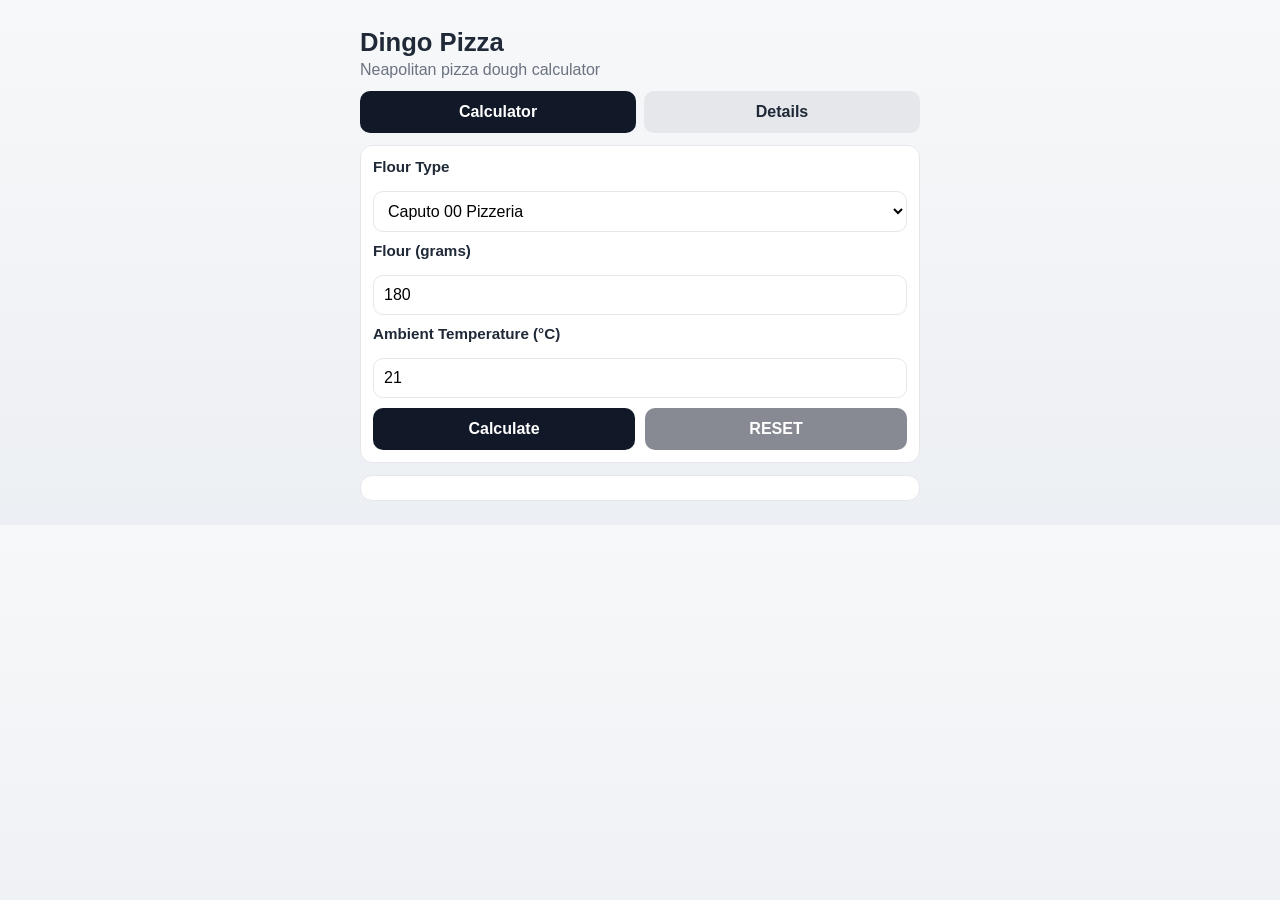
<file: index.html>
<!doctype html>
<html lang="en">
<head>
  <meta charset="UTF-8" />
  <meta name="viewport" content="width=device-width, initial-scale=1.0" />
  <title>Dingo Pizza</title>
  <link rel="stylesheet" href="style.css" />
</head>
<body>
  <main class="app">
    <header class="app-header">
      <h1>Dingo Pizza</h1>
      <p class="subtitle">Neapolitan pizza dough calculator</p>
    </header>

    <nav class="tabs" role="tablist">
      <button class="tab-btn is-active" data-tab="calculator" role="tab" aria-selected="true">Calculator</button>
      <button class="tab-btn" data-tab="details" role="tab" aria-selected="false">Details</button>
    </nav>

    <section id="calculator" class="tab-panel" role="tabpanel">
      <section class="card">
        <div class="inputs">
          <label for="flour-type">Flour Type</label>
          <select id="flour-type">
            <option value="caputo" selected>Caputo 00 Pizzeria</option>
            <option value="t65">Spanish T65</option>
          </select>

          <label for="flour">Flour (grams)</label>
          <input type="number" id="flour" min="90" step="1" value="180" placeholder="e.g. 180" />

          <label for="temp">Ambient Temperature (°C)</label>
          <input type="number" id="temp" min="0" max="45" step="0.5" value="21" placeholder="e.g. 21" />

          <div class="button-row">
            <button id="calculate">Calculate</button>
            <button id="reset" disabled>RESET</button>
          </div>
        </div>
      </section>

      <section class="card" id="ingredients"></section>
    </section>

    <section id="details" class="tab-panel" role="tabpanel" hidden>
      <section class="card">
        <h2 class="ingredients-title">Calculation Settings</h2>
        <p class="note">Defaults use the HOME-OVEN-220-7C profile. Changes create a custom profile.</p>
        <div class="inputs settings-inputs">
          <label for="oven-temp">Oven Temperature (°C)</label>
          <input type="number" id="oven-temp" min="150" max="350" step="5" value="220" />

          <label for="fridge-temp">Refrigerator Temperature (°C)</label>
          <input type="number" id="fridge-temp" min="0" max="15" step="0.5" value="7" />

          <label for="hydration-mode">Hydration Mode</label>
          <select id="hydration-mode">
            <option value="auto" selected>Auto recommendation</option>
            <option value="manual">Manual override</option>
          </select>
          <input type="number" id="manual-hydration" min="40" max="100" step="0.1" value="62" hidden placeholder="Hydration (%)" />

        </div>
      </section>

    </section>
  </main>

  <script src="script.js"></script>
</body>
</html>
</file>
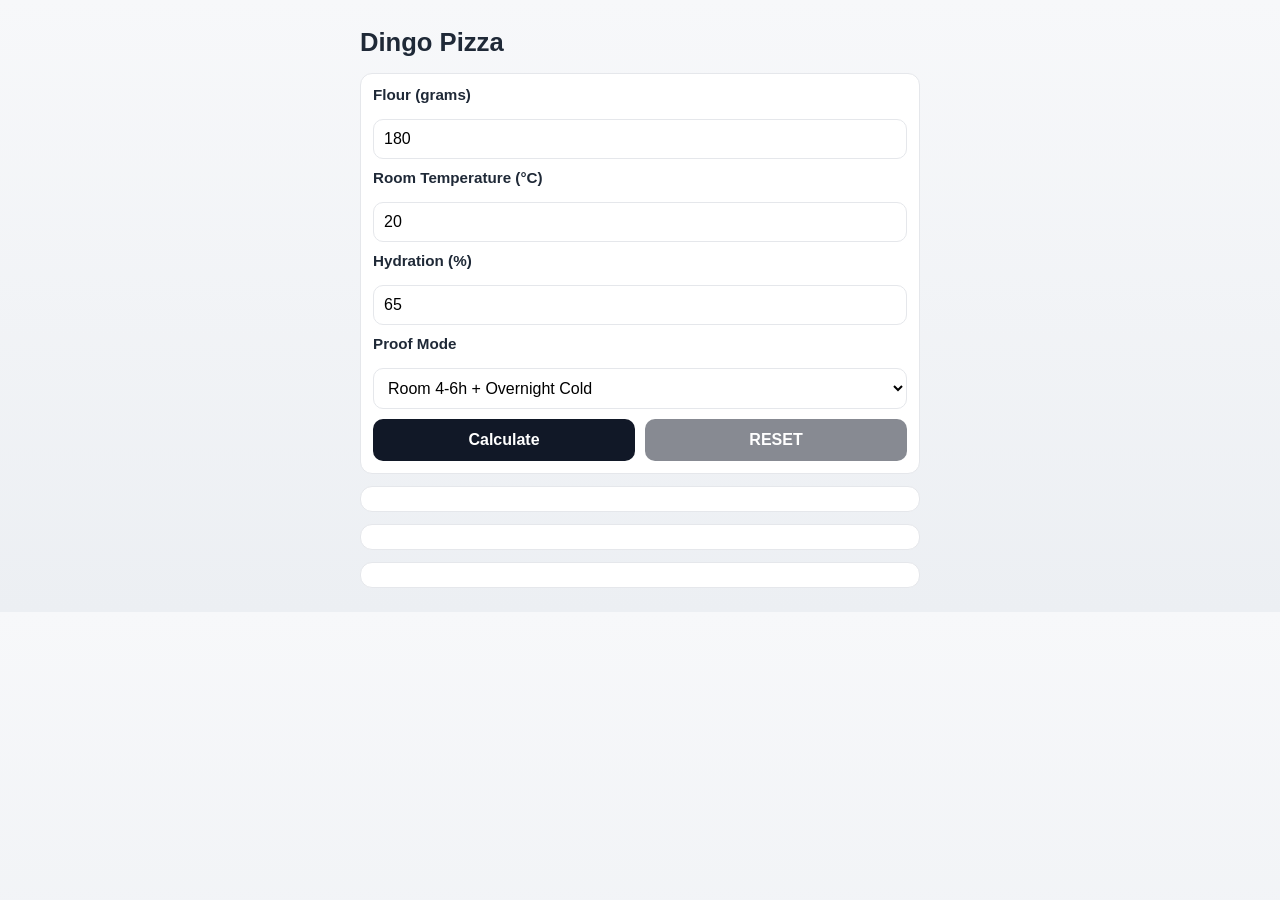
<file: bak_index.html>
<!doctype html>
<html lang="en">
<head>
  <meta charset="UTF-8" />
  <meta name="viewport" content="width=device-width, initial-scale=1.0" />
  <title>Dingo Pizza</title>
  <link rel="stylesheet" href="style.css" />
</head>
<body>
  <main class="app">
    <h1>Dingo Pizza</h1>
    <section class="card">
      <div class="inputs">
        <label for="flour">Flour (grams)</label>
        <input type="number" id="flour" min="1" step="0.1" value="180" placeholder="e.g. 500" />

        <label for="temp">Room Temperature (°C)</label>
        <input type="number" id="temp" min="0" max="40" step="0.1" value="20" placeholder="e.g. 22" />

        <label for="hydration">Hydration (%)</label>
        <input type="number" id="hydration" min="40" max="90" step="0.1" value="65" />

        <label for="proof-mode">Proof Mode</label>
        <select id="proof-mode">
          <option value="room_overnight" selected>Room 4-6h + Overnight Cold</option>
          <option value="room_temperature">Room Temperature</option>
        </select>

        <div class="button-row">
          <button id="calculate">Calculate</button>
          <button id="reset" disabled>RESET</button>
        </div>
      </div>
    </section>

    <section class="card" id="ingredients"></section>

    <section class="card timeline-card" id="timeline"></section>
    <section class="card" id="stages"></section>
  </main>

  <script src="script.js"></script>
</body>
</html>
</file>
<file: style.css>
:root {
  --bg: #f4f5f7;
  --surface: #ffffff;
  --text: #1f2937;
  --muted: #6b7280;
  --border: #e5e7eb;
  --track: #ddd;
  --success: #4caf50;
  --complete: #2196f3;
  --autolyse: #ff3b30;
  --fermentation: #0ea5e9;
  --proofing: #34d399;
}

* {
  box-sizing: border-box;
}

body {
  margin: 0;
  font-family: "Segoe UI", Tahoma, Geneva, Verdana, sans-serif;
  background: linear-gradient(180deg, #f7f8fa 0%, #eceff3 100%);
  color: var(--text);
  padding: 16px;
}

.app {
  max-width: 560px;
  margin: 0 auto;
  display: grid;
  gap: 12px;
}

h1 {
  margin: 4px 0;
  font-size: 1.6rem;
}

.subtitle {
  margin: 0;
  color: var(--muted);
}

.tabs {
  display: grid;
  grid-template-columns: 1fr 1fr;
  gap: 8px;
}

.tab-btn {
  background: #e5e7eb;
  color: #1f2937;
}

.tab-btn.is-active {
  background: #111827;
  color: #fff;
}

.tab-panel {
  display: grid;
  gap: 12px;
}

.tab-panel[hidden] {
  display: none;
}

.card {
  background: var(--surface);
  border: 1px solid var(--border);
  border-radius: 12px;
  padding: 12px;
}

.inputs {
  display: grid;
  gap: 10px;
}

label {
  font-weight: 600;
  font-size: 0.95rem;
}

input {
  width: 100%;
  margin-top: 6px;
  padding: 10px;
  border-radius: 10px;
  border: 1px solid var(--border);
  font-size: 1rem;
}

select {
  width: 100%;
  margin-top: 6px;
  padding: 10px;
  border-radius: 10px;
  border: 1px solid var(--border);
  font-size: 1rem;
  background: #fff;
}

button {
  padding: 12px;
  width: 100%;
  border-radius: 10px;
  border: 0;
  font-size: 1rem;
  font-weight: 600;
  background: #111827;
  color: #fff;
}

button:disabled {
  opacity: 0.5;
}

#reset:not(:disabled) {
  background: #f59e0b;
  color: #111827;
}

.button-row {
  display: grid;
  grid-template-columns: 1fr 1fr;
  gap: 10px;
}

.ingredients-title {
  margin: 0 0 8px;
  font-size: 1rem;
}

.ingredients-grid {
  display: grid;
  grid-template-columns: 1fr 1fr;
  gap: 8px;
}

.ingredient-item {
  border: 1px solid var(--border);
  border-radius: 10px;
  padding: 10px;
}

.ingredient-item strong {
  display: block;
  color: var(--muted);
  font-size: 0.85rem;
  margin-bottom: 4px;
}

.timeline-card h2 {
  margin: 0 0 4px;
  font-size: 1rem;
}

.timeline-total {
  margin: 0 0 10px;
  color: var(--muted);
  font-weight: 600;
}

.timeline-track {
  position: relative;
  width: 100%;
  height: 28px;
  border-radius: 0;
  background: var(--track);
  overflow: hidden;
}

.timeline-segment {
  display: grid;
  place-items: center;
  height: 100%;
  float: left;
  min-width: 16%;
  color: #fff;
  font-weight: 700;
}

.timeline-legend {
  margin: 10px 0 0;
  display: grid;
  grid-template-columns: 1fr;
  gap: 6px;
  padding: 0;
  list-style: none;
}

.timeline-legend li {
  display: grid;
  grid-template-columns: auto 1fr auto;
  gap: 8px;
  align-items: center;
  color: var(--muted);
  font-size: 1rem;
  font-weight: 600;
  border: 1px solid var(--border);
  border-radius: 10px;
  padding: 10px;
}

.timeline-legend strong {
  color: var(--text);
}

.swatch {
  display: block;
  width: 12px;
  height: 12px;
  border-radius: 999px;
}

.stage-step {
  font-size: 0.8rem;
  text-transform: uppercase;
}

.note {
  margin: 10px 0 0;
  color: var(--muted);
  font-size: 0.9rem;
}

.ball-list {
  margin: 0;
  padding: 0;
  list-style: none;
  display: grid;
  gap: 8px;
}

.ball-list li {
  display: grid;
  gap: 2px;
  border: 1px solid var(--border);
  border-radius: 10px;
  padding: 10px;
  color: var(--muted);
  font-size: 0.9rem;
}

.ball-list li strong {
  color: var(--text);
}

.advice {
  margin-top: 10px;
  border-left: 4px solid var(--complete);
  background: #eff6ff;
  border-radius: 0 10px 10px 0;
  padding: 10px;
  font-size: 0.9rem;
}

.info-list {
  display: grid;
  gap: 8px;
}

.info-row {
  display: grid;
  grid-template-columns: auto 1fr;
  gap: 10px;
  font-size: 0.9rem;
  color: var(--text);
}

.info-label {
  color: var(--muted);
  font-weight: 600;
  white-space: nowrap;
}

.confidence {
  font-weight: 700;
}

.confidence-high {
  color: #2e7d32;
}

.confidence-medium {
  color: #9a6700;
}

.confidence-low {
  color: #b42318;
}

@media (min-width: 640px) {
  body {
    padding: 24px;
  }
}
</file>
